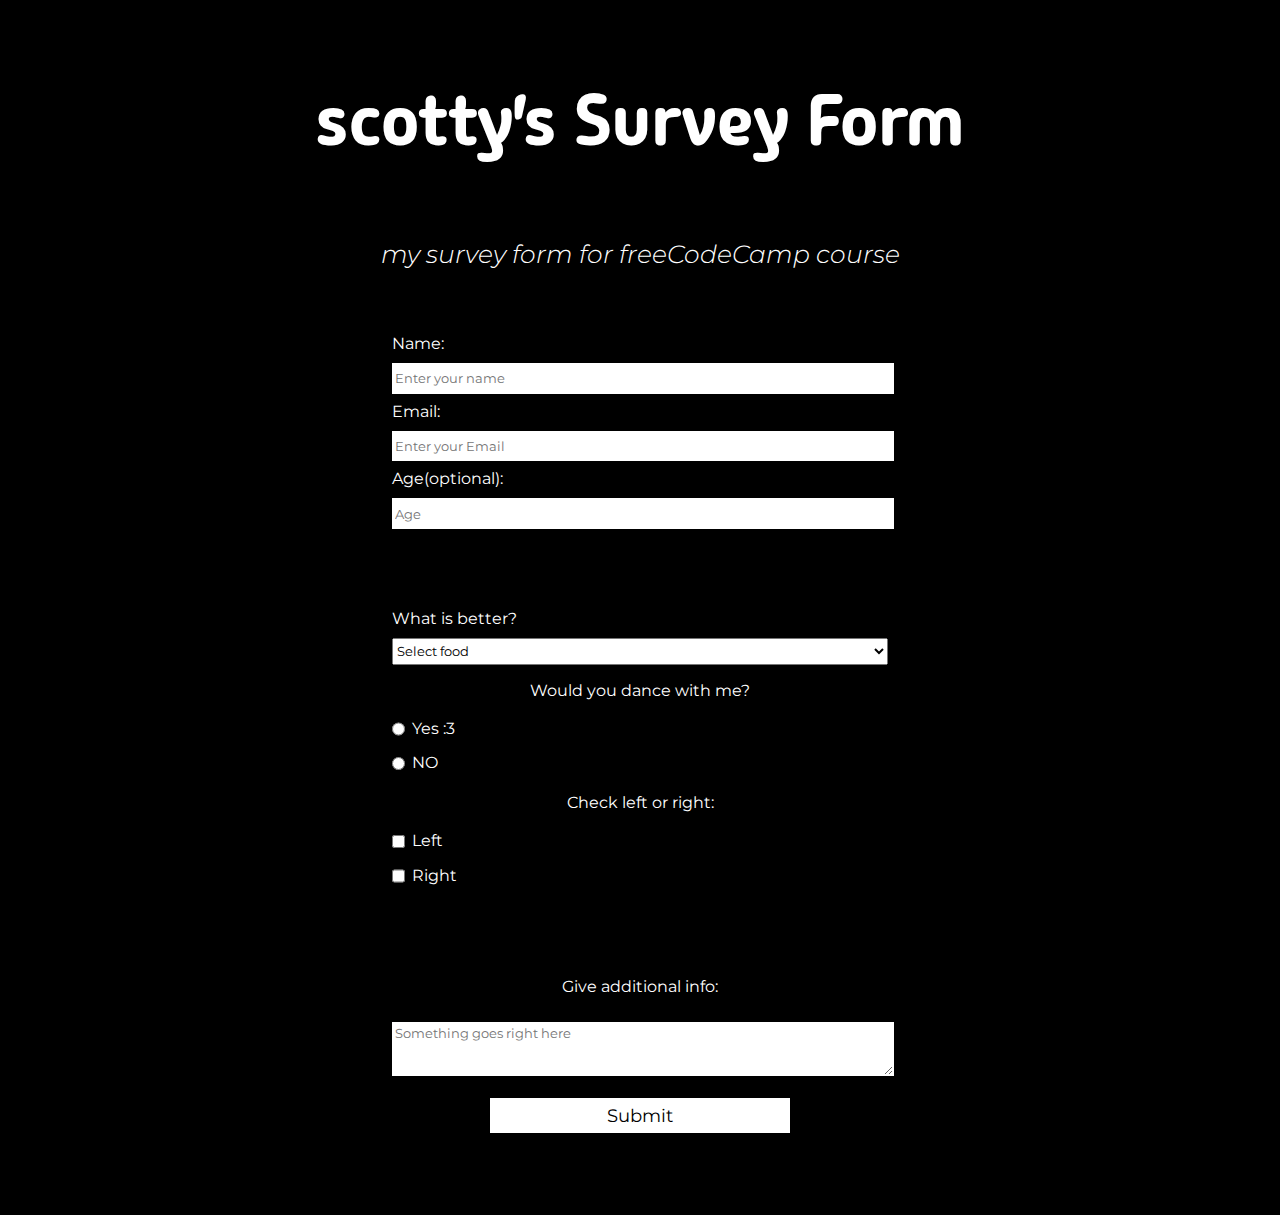
<file: certification_projects/survey_from/index.html>
<!DOCTYPE html>
<html>

<head>
    <title>Survey Form</title>
    <meta charset="utf-8" />
    <link rel="stylesheet" href="styles.css" />
    <link rel="preconnect" href="https://fonts.googleapis.com">
    <link rel="preconnect" href="https://fonts.gstatic.com" crossorigin>
    <link
        href="https://fonts.googleapis.com/css2?family=Madimi+One&family=Montserrat:ital,wght@0,100..900;1,100..900&display=swap"
        rel="stylesheet">
</head>

<body>
    <h1 id="title">scotty's Survey Form</h1>
    <p id="description">my survey form for freeCodeCamp course</p>
    <form id="survey-form" action="https:\\127.0.0.1:80" method="post">
        <fieldset>
            <label for="name" id="name-label">Name: <input required placeholder="Enter your name" id="name"
                    type="text" /></label>
            <label for="email" id="email-label">Email: <input required placeholder="Enter your Email" id="email"
                    type="email" /></label>
            <label for="number" id="number-label">Age<span class="clue">(optional)</span>: <input placeholder="Age"
                    id="number" type="number" min="13" max="120" /></label>
        </fieldset>
        <fieldset>
            <label for="dropdown"> What is better?
                <select id="dropdown">
                    <option value="">Select food</option>
                    <option value="pizza">Pizza</option>
                    <option value="lasagna">Lasagna</option>
                </select>
            </label>
            <p>Would you dance with me?</p>
            <label for="wouldyou"><input name="wouldyou" type="radio" value="yes" class="inline" />Yes :3</label>
            <label for="wouldyou"><input name="wouldyou" type="radio" value="no" class="inline" />NO</label>
            <p id="form-desc">Check left or right:</p>
            <label for="left"><input class="inline" name="dir" value="left" type="checkbox" id="left" />Left</label>
            <label for="right"><input class="inline" name="dir" value="right" type="checkbox" id="right" />Right</label>
        </fieldset>
        <fieldset>
            <p id="form-desc">Give additional info:</p>
            <textarea rows="3" cols="10" placeholder="Something goes right here"></textarea>
            <input id="submit" type="submit" title="submit" />
        </fieldset>
    </form>
</body>

</html>
</file>
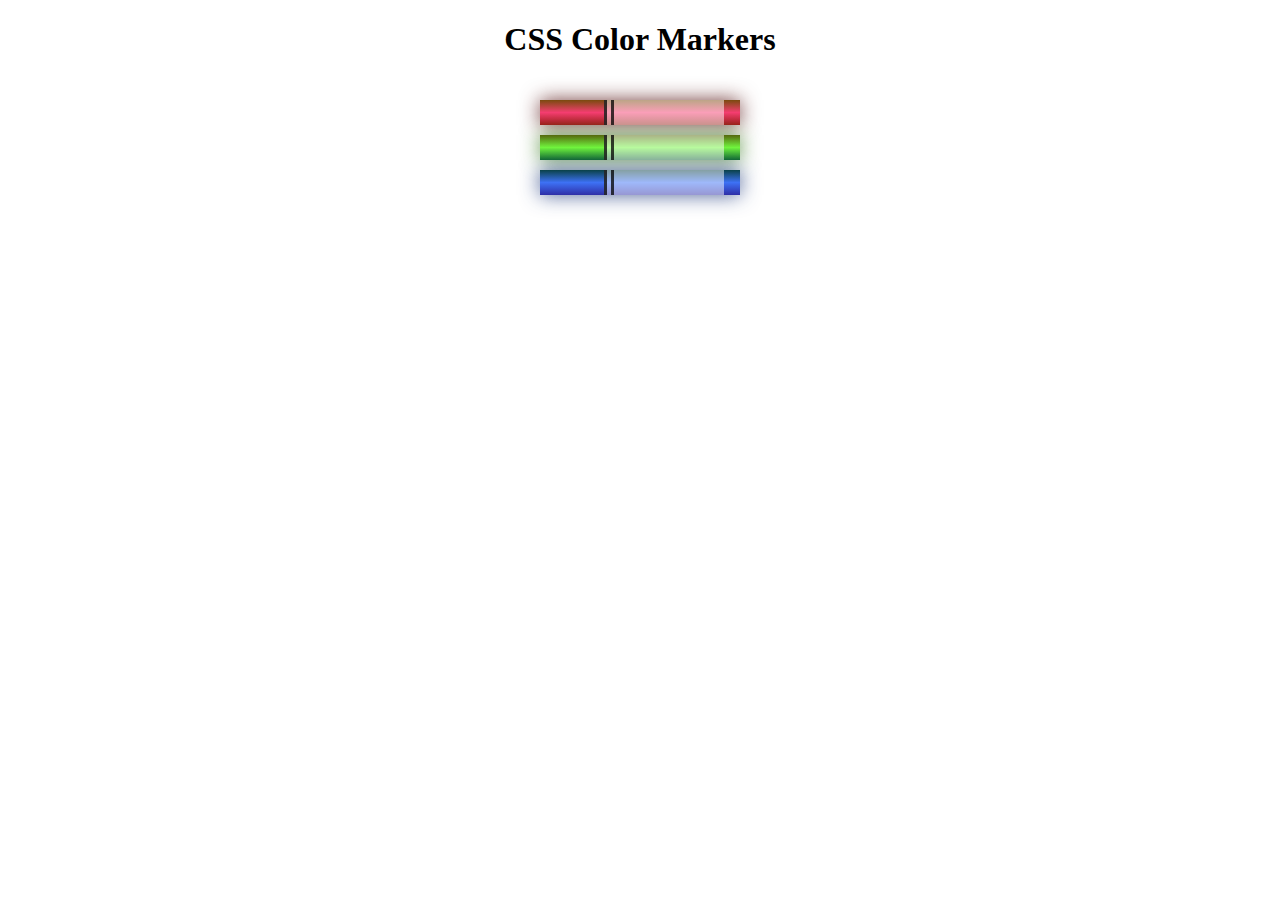
<file: lessons/lesson3/index.html>
<!DOCTYPE html>
<html lang="en">

<head>
    <meta charset="utf-8">
    <meta name="viewport" content="width=device-width, initial-scale=1.0">
    <title>Colored Markers</title>
    <link rel="stylesheet" href="styles.css">
</head>

<body>
    <h1>CSS Color Markers</h1>
    <div class="container">
        <div class="marker red">
            <div class="cap"></div>
            <div class="sleeve"></div>
        </div>
        <div class="marker green">
            <div class="cap"></div>
            <div class="sleeve"></div>
        </div>
        <div class="marker blue">
            <div class="cap"></div>
            <div class="sleeve"></div>
        </div>
    </div>
</body>

</html>
</file>
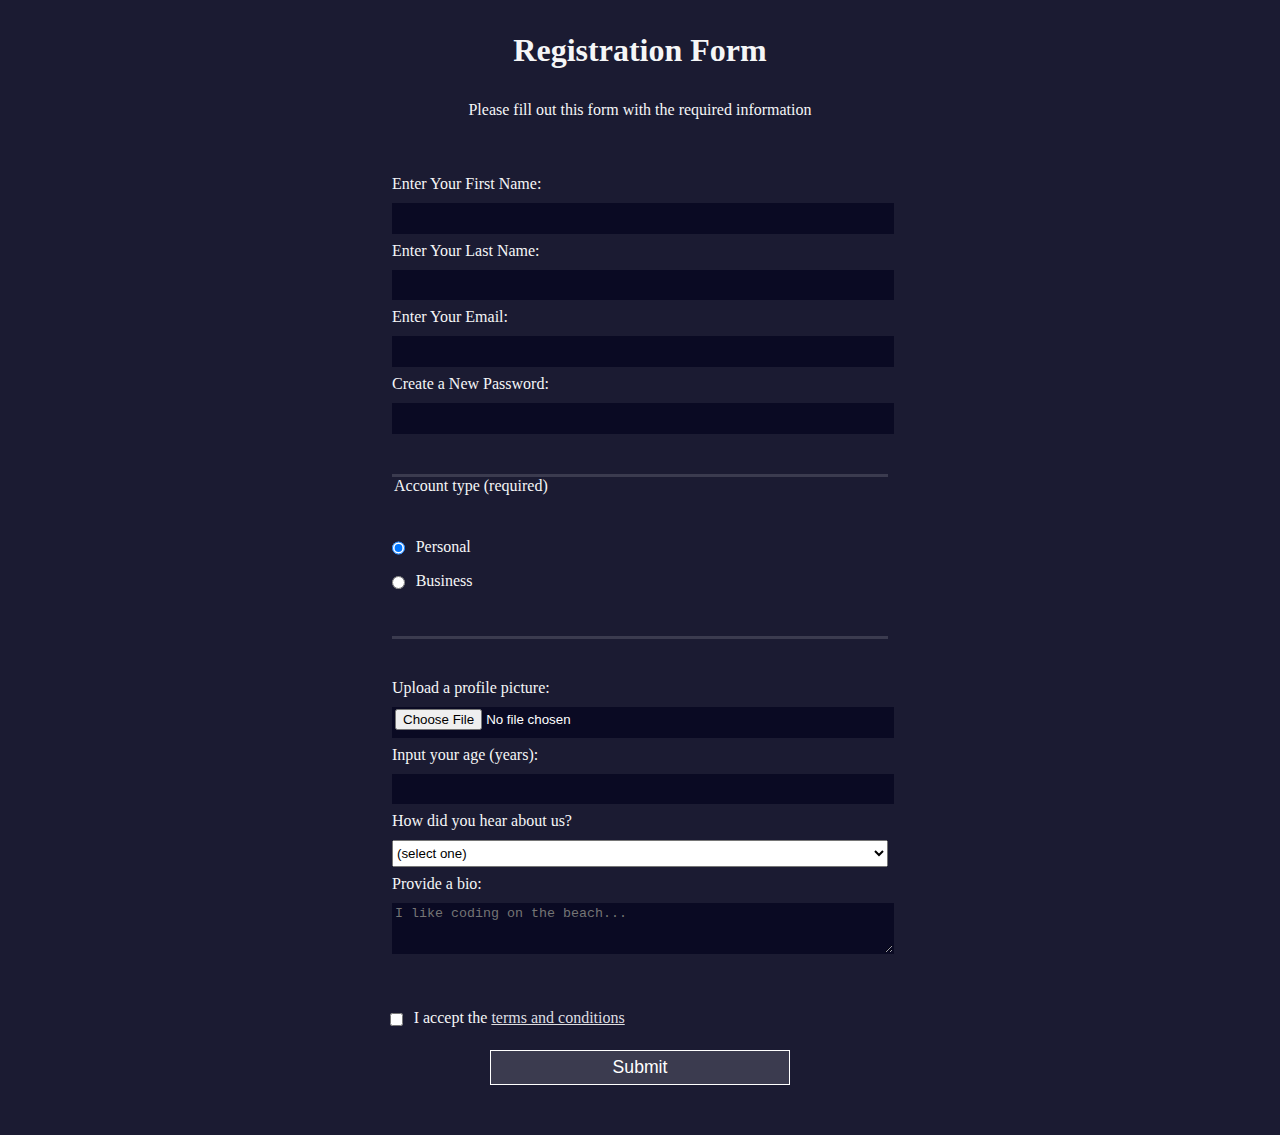
<file: lessons/lesson4/index.html>
<!DOCTYPE html>
<html lang="en">

<head>
    <meta charset="UTF-8">
    <title>Registration Form</title>
    <link rel="stylesheet" href="styles.css" />
</head>

<body>
    <h1>Registration Form</h1>
    <p>Please fill out this form with the required information</p>
    <form method="post" action='https://register-demo.freecodecamp.org'>
        <fieldset>
            <label for="first-name">Enter Your First Name: <input id="first-name" name="first-name" type="text"
                    required /></label>
            <label for="last-name">Enter Your Last Name: <input id="last-name" name="last-name" type="text"
                    required /></label>
            <label for="email">Enter Your Email: <input id="email" name="email" type="email" required /></label>
            <label for="new-password">Create a New Password: <input id="new-password" name="new-password"
                    type="password" pattern="[a-z0-5]{8,}" required /></label>
        </fieldset>
        <fieldset>
            <legend>Account type (required)</legend>
            <label for="personal-account"><input id="personal-account" type="radio" name="account-type" class="inline"
                    checked /> Personal</label>
            <label for="business-account"><input id="business-account" type="radio" name="account-type"
                    class="inline" /> Business</label>
        </fieldset>
        <fieldset>
            <label for="profile-picture">Upload a profile picture: <input id="profile-picture" type="file"
                    name="file" /></label>
            <label for="age">Input your age (years): <input id="age" type="number" name="age" min="13"
                    max="120" /></label>
            <label for="referrer">How did you hear about us?
                <select id="referrer" name="referrer">
                    <option value="">(select one)</option>
                    <option value="1">freeCodeCamp News</option>
                    <option value="2">freeCodeCamp YouTube Channel</option>
                    <option value="3">freeCodeCamp Forum</option>
                    <option value="4">Other</option>
                </select>
            </label>
            <label for="bio">Provide a bio:
                <textarea id="bio" name="bio" rows="3" cols="30" placeholder="I like coding on the beach..."></textarea>
            </label>
        </fieldset>
        <label for="terms-and-conditions">
            <input class="inline" id="terms-and-conditions" type="checkbox" required name="terms-and-conditions" /> I
            accept the <a href="https://www.freecodecamp.org/news/terms-of-service/">terms and conditions</a>
        </label>
        <input type="submit" value="Submit" />
    </form>
</body>

</html>
</file>
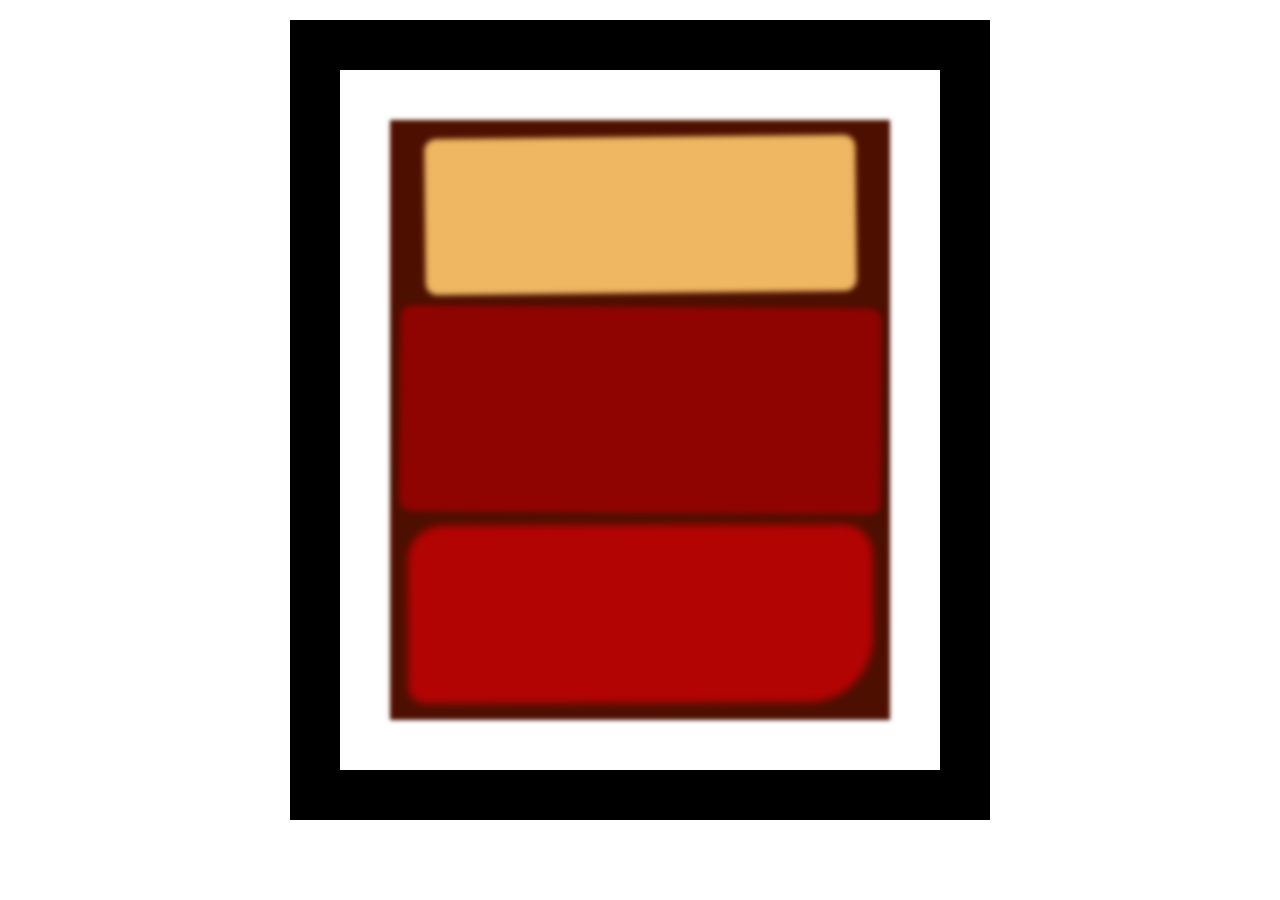
<file: lessons/lesson5/index.html>
<!DOCTYPE html>
<html lang="en">

<head>
    <meta charset="UTF-8">
    <title>Rothko Painting</title>
    <link href="./styles.css" rel="stylesheet">
</head>

<body>
    <div class="frame">
        <div class="canvas">
            <div class="one"></div>
            <div class="two"></div>
            <div class="three"></div>
        </div>
    </div>
</body>

</html>
</file>
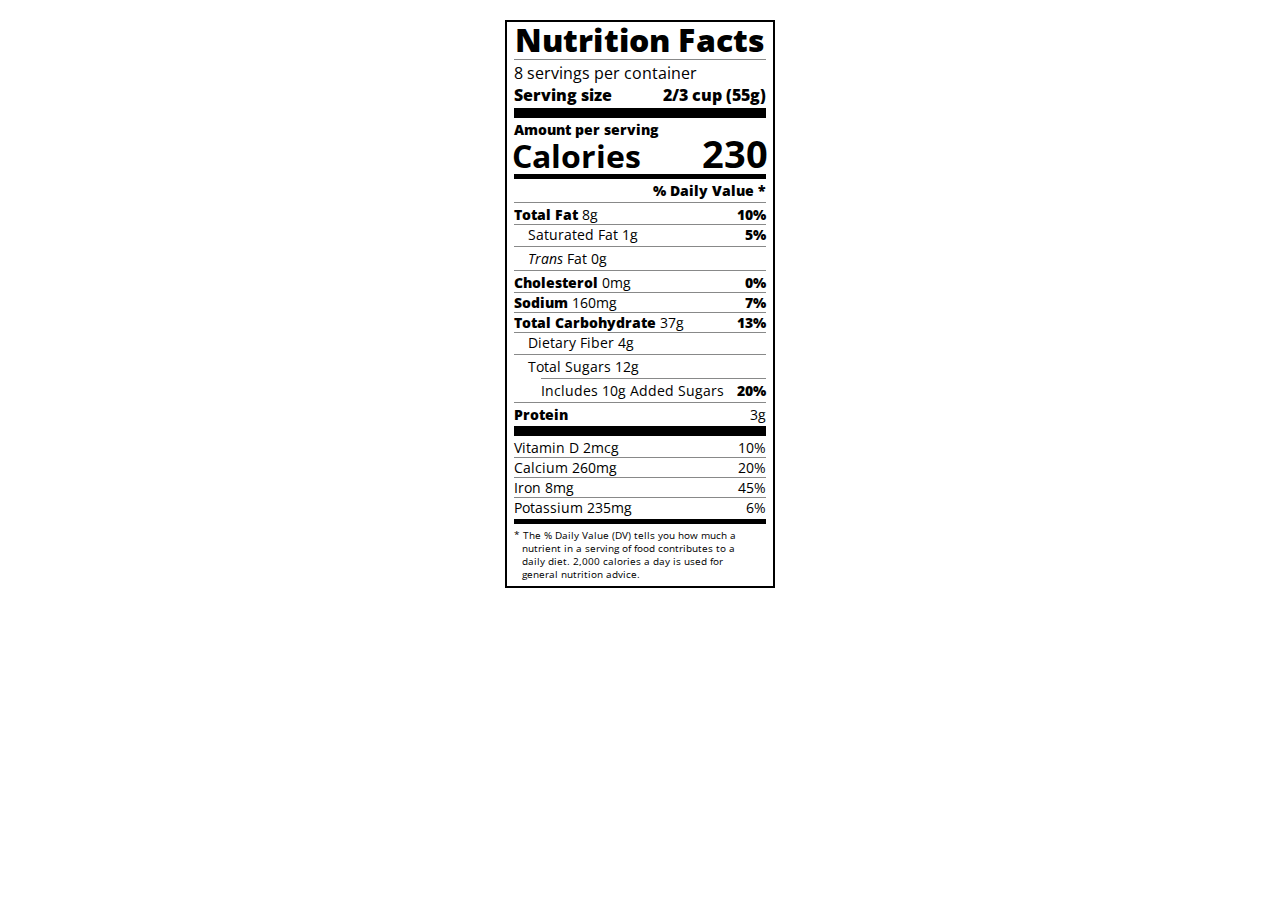
<file: lessons/lesson7/index.html>
<!DOCTYPE html>
<html lang="en">

<head>
    <meta charset="UTF-8">
    <title>Nutrition Label</title>
    <link href="https://fonts.googleapis.com/css?family=Open+Sans:400,700,800" rel="stylesheet">
    <link href="./styles.css" rel="stylesheet">
</head>

<body>
    <div class="label">
        <header>
            <h1 class="bold">Nutrition Facts</h1>
            <div class="divider"></div>
            <p>8 servings per container</p>
            <p class="bold">Serving size <span>2/3 cup (55g)</span></p>
        </header>
        <div class="divider large"></div>
        <div class="calories-info">
            <div class="left-container">
                <h2 class="bold small-text">Amount per serving</h2>
                <p>Calories</p>
            </div>
            <span>230</span>
        </div>
        <div class="divider medium"></div>
        <div class="daily-value small-text">
            <p class="bold right no-divider">% Daily Value *</p>
            <div class="divider"></div>
            <p><span><span class="bold">Total Fat</span> 8g</span> <span class="bold">10%</span></p>
            <p class="indent no-divider">Saturated Fat 1g <span class="bold">5%</span></p>
            <div class="divider"></div>
            <p class="indent no-divider"><span><i>Trans</i> Fat 0g</span></p>
            <div class="divider"></div>
            <p><span><span class="bold">Cholesterol</span> 0mg</span> <span class="bold">0%</span></p>
            <p><span><span class="bold">Sodium</span> 160mg</span> <span class="bold">7%</span></p>
            <p><span><span class="bold">Total Carbohydrate</span> 37g</span> <span class="bold">13%</span></p>
            <p class="indent no-divider">Dietary Fiber 4g</p>
            <div class="divider"></div>
            <p class="indent no-divider">Total Sugars 12g</p>
            <div class="divider double-indent"></div>
            <p class="double-indent no-divider">Includes 10g Added Sugars <span class="bold">20%</span></p>
            <div class="divider"></div>
            <p class="no-divider"><span class="bold">Protein</span> 3g</p>
            <div class="divider large"></div>
            <p>Vitamin D 2mcg <span>10%</span></p>
            <p>Calcium 260mg <span>20%</span></p>
            <p>Iron 8mg <span>45%</span></p>
            <p class="no-divider">Potassium 235mg <span>6%</span></p>
        </div>
        <div class="divider medium"></div>
        <p class="note">* The % Daily Value (DV) tells you how much a nutrient in a serving of food contributes to a
            daily
            diet. 2,000 calories a day is used for general nutrition advice.</p>
    </div>
</body>

</html>
</file>
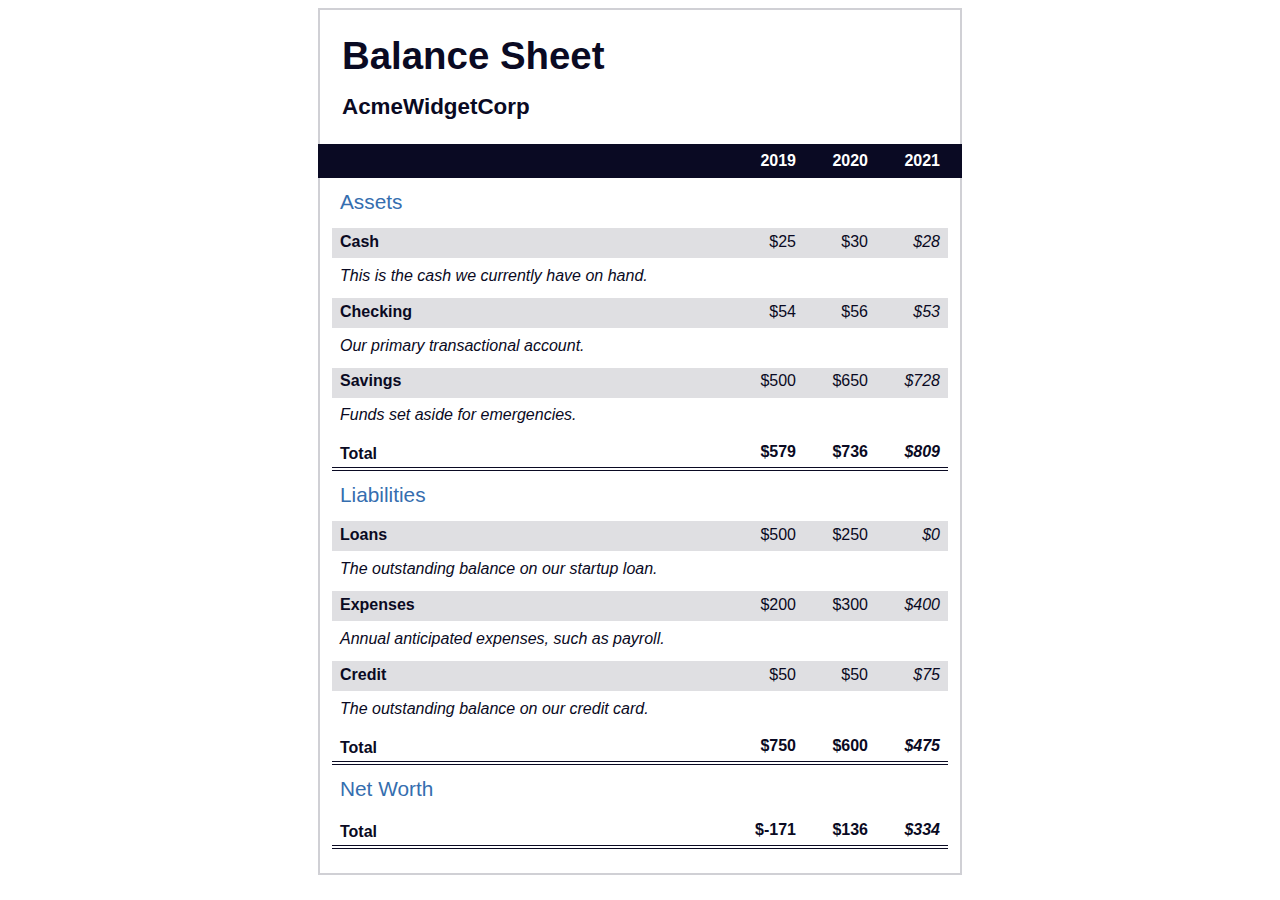
<file: lessons/lesson9/index.html>
<!DOCTYPE html>
<html lang="en">

<head>
    <meta charset="UTF-8">
    <meta name="viewport" content="width=device-width, initial-scale=1.0">
    <title>Balance Sheet</title>
    <link rel="stylesheet" href="./styles.css">
</head>

<body>
    <main>
        <section>
            <h1>
                <span class="flex">
                    <span>AcmeWidgetCorp</span>
                    <span>Balance Sheet</span>
                </span>
            </h1>
            <div id="years" aria-hidden="true">
                <span class="year">2019</span>
                <span class="year">2020</span>
                <span class="year">2021</span>
            </div>
            <div class="table-wrap">
                <table>
                    <caption>Assets</caption>
                    <thead>
                        <tr>
                            <td></td>
                            <th><span class="sr-only year">2019</span></th>
                            <th><span class="sr-only year">2020</span></th>
                            <th class="current"><span class="sr-only year">2021</span></th>
                        </tr>
                    </thead>
                    <tbody>
                        <tr class="data">
                            <th>Cash <span class="description">This is the cash we currently have on hand.</span></th>
                            <td>$25</td>
                            <td>$30</td>
                            <td class="current">$28</td>
                        </tr>
                        <tr class="data">
                            <th>Checking <span class="description">Our primary transactional account.</span></th>
                            <td>$54</td>
                            <td>$56</td>
                            <td class="current">$53</td>
                        </tr>
                        <tr class="data">
                            <th>Savings <span class="description">Funds set aside for emergencies.</span></th>
                            <td>$500</td>
                            <td>$650</td>
                            <td class="current">$728</td>
                        </tr>
                        <tr class="total">
                            <th>Total <span class="sr-only">Assets</span></th>
                            <td>$579</td>
                            <td>$736</td>
                            <td class="current">$809</td>
                        </tr>
                    </tbody>
                </table>
                <table>
                    <caption>Liabilities</caption>
                    <thead>
                        <tr>
                            <td></td>
                            <th><span class="sr-only">2019</span></th>
                            <th><span class="sr-only">2020</span></th>
                            <th><span class="sr-only">2021</span></th>
                        </tr>
                    </thead>
                    <tbody>
                        <tr class="data">
                            <th>Loans <span class="description">The outstanding balance on our startup loan.</span></th>
                            <td>$500</td>
                            <td>$250</td>
                            <td class="current">$0</td>
                        </tr>
                        <tr class="data">
                            <th>Expenses <span class="description">Annual anticipated expenses, such as payroll.</span>
                            </th>
                            <td>$200</td>
                            <td>$300</td>
                            <td class="current">$400</td>
                        </tr>
                        <tr class="data">
                            <th>Credit <span class="description">The outstanding balance on our credit card.</span></th>
                            <td>$50</td>
                            <td>$50</td>
                            <td class="current">$75</td>
                        </tr>
                        <tr class="total">
                            <th>Total <span class="sr-only">Liabilities</span></th>
                            <td>$750</td>
                            <td>$600</td>
                            <td class="current">$475</td>
                        </tr>
                    </tbody>
                </table>
                <table>
                    <caption>Net Worth</caption>
                    <thead>
                        <tr>
                            <td></td>
                            <th><span class="sr-only">2019</span></th>
                            <th><span class="sr-only">2020</span></th>
                            <th><span class="sr-only">2021</span></th>
                        </tr>
                    </thead>
                    <tbody>
                        <tr class="total">
                            <th>Total <span class="sr-only">Net Worth</span></th>
                            <td>$-171</td>
                            <td>$136</td>
                            <td class="current">$334</td>
                        </tr>
                    </tbody>
                </table>
            </div>
        </section>
    </main>
</body>

</html>
</file>
<file: certification_projects/survey_from/styles.css>
body {
  width: 100%;
  height: 100vh;
  margin: 0;
  background-color: black;
  font-size: 16px;
  color: white;
}

h1,
p {
  margin: 1em auto;
  text-align: center;
}

h1 {
  font-family: "Madimi One", sans-serif;
  font-weight: 400;
  font-size: 72px;
  font-style: normal;
}

form {
  width: 60vw;
  max-width: 500px;
  min-width: 300px;
  margin: 0 auto;
  padding-bottom: 2em;
}

fieldset {
  border: none;
  padding: 2rem 0;
}

label {
  display: block;
  margin: 0.5rem 0;
}

#description {
  font-style: italic;
  font-size: 25px;
  font-weight: 300;
}

input,
textarea,
select {
  margin: 10px 0 0 0;
  width: 100%;
  min-height: 2em;
}

input,
textarea {
  background-color: white;
  border: 1px solid white;
  color: black;
}

.inline {
  display: inline;
  width: unset;
  margin: 0 0.5em 0 0;
  vertical-align: middle;
}

input[type="submit"] {
  display: block;
  width: 60%;
  margin: 1em auto;
  height: 2em;
  font-size: 1.1rem;
  border-color: white;
  min-width: 300px;
}

input[type="file"] {
  padding: 1px 2px;
}

label,
input,
textarea,
select,
#form-desc,
p {
  font-family: "Montserrat", sans-serif;
  font-optical-sizing: auto;
  font-weight: 400;
  font-style: normal;
}
</file>
<file: lessons/lesson3/styles.css>
h1 {
    text-align: center;
}

.container {
    background-color: rgb(255, 255, 255);
    padding: 10px 0;
}

.marker {
    width: 200px;
    height: 25px;
    margin: 10px auto;
}

.cap {
    width: 60px;
    height: 25px;
}

.sleeve {
    width: 110px;
    height: 25px;
    background-color: rgba(255, 255, 255, 0.5);
    border-left: 10px double rgba(0, 0, 0, 0.75);
}

.cap,
.sleeve {
    display: inline-block;
}

.red {
    background: linear-gradient(rgb(122, 74, 14), rgb(245, 62, 113), rgb(162, 27, 27));
    box-shadow: 0 0 20px 0 rgba(83, 14, 14, 0.8);
}

.green {
    background: linear-gradient(#55680D, #71F53E, #116C31);
    box-shadow: 0 0 20px 0 #3B7E20CC;
}

.blue {
    background: linear-gradient(hsl(186, 76%, 16%), hsl(223, 90%, 60%), hsl(240, 56%, 42%));
    box-shadow: 0 0 20px 0 hsla(223, 59%, 31%, 0.8);
}
</file>
<file: lessons/lesson4/styles.css>
body {
  width: 100%;
  height: 100vh;
  margin: 0;
  background-color: #1b1b32;
  color: #f5f6f7;
  font-family: Tahoma;
  font-size: 16px;
}

h1,
p {
  margin: 1em auto;
  text-align: center;
}

form {
  width: 60vw;
  max-width: 500px;
  min-width: 300px;
  margin: 0 auto;
  padding-bottom: 2em;
}

fieldset {
  border: none;
  padding: 2rem 0;
  border-bottom: 3px solid #3b3b4f;
}

fieldset:last-of-type {
  border-bottom: none;
}

label {
  display: block;
  margin: 0.5rem 0;
}

input,
textarea,
select {
  margin: 10px 0 0 0;
  width: 100%;
  min-height: 2em;
}

input,
textarea {
  background-color: #0a0a23;
  border: 1px solid #0a0a23;
  color: #ffffff;
}

.inline {
  width: unset;
  margin: 0 0.5em 0 0;
  vertical-align: middle;
}

input[type="submit"] {
  display: block;
  width: 60%;
  margin: 1em auto;
  height: 2em;
  font-size: 1.1rem;
  background-color: #3b3b4f;
  border-color: white;
  min-width: 300px;
}

input[type="file"] {
  padding: 1px 2px;
}

.inline {
  display: inline;
}


a {
  color: #dfdfe2
}
</file>
<file: lessons/lesson5/styles.css>
.canvas {
    width: 500px;
    height: 600px;
    background-color: #4d0f00;
    overflow: hidden;
    filter: blur(2px);
}

.frame {
    border: 50px solid black;
    width: 500px;
    padding: 50px;
    margin: 20px auto;
}

.one {
    width: 425px;
    height: 150px;
    background-color: #efb762;
    margin: 20px auto;
    box-shadow: 0 0 3px 3px #efb762;
    border-radius: 9px;
    transform: rotate(-0.6deg);
}

.two {
    width: 475px;
    height: 200px;
    background-color: #8f0401;
    margin: 0 auto 20px;
    box-shadow: 0 0 3px 3px #8f0401;
    border-radius: 8px 10px;
    transform: rotate(0.4deg);
}

.one,
.two {
    filter: blur(1px);
}

.three {
    width: 91%;
    height: 28%;
    background-color: #b20403;
    margin: auto;
    filter: blur(2px);
    box-shadow: 0 0 5px 5px #b20403;
    border-radius: 30px 25px 60px 12px;
    transform: rotate(-0.2deg);
}
</file>
<file: lessons/lesson7/styles.css>
* {
    box-sizing: border-box;
}

html {
    font-size: 16px;
}

body {
    font-family: 'Open Sans', sans-serif;
}

.label {
    border: 2px solid black;
    width: 270px;
    margin: 20px auto;
    padding: 0 7px;
}

header h1 {
    text-align: center;
    margin: -4px 0;
    letter-spacing: 0.15px
}

p {
    margin: 0;
    display: flex;
    justify-content: space-between;
}

.divider {
    border-bottom: 1px solid #888989;
    margin: 2px 0;
}

.bold {
    font-weight: 800;
}

.large {
    height: 10px;
}

.large,
.medium {
    background-color: black;
    border: 0;
}

.medium {
    height: 5px;
}

.small-text {
    font-size: 0.85rem;
}


.calories-info {
    display: flex;
    justify-content: space-between;
    align-items: flex-end;
}

.calories-info h2 {
    margin: 0;
}

.left-container p {
    margin: -5px -2px;
    font-size: 2em;
    font-weight: 700;
}

.calories-info span {
    margin: -7px -2px;
    font-size: 2.4em;
    font-weight: 700;
}

.right {
    justify-content: flex-end;
}

.indent {
    margin-left: 1em;
}

.double-indent {
    margin-left: 2em;
}

.daily-value p:not(.no-divider) {
    border-bottom: 1px solid #888989;
}

.note {
    font-size: 0.6rem;
    margin: 5px 0;
    padding: 0 8px;
    text-indent: -8px;
}
</file>
<file: lessons/lesson9/styles.css>
span[class~="sr-only"] {
    border: 0 !important;
    clip: rect(1px, 1px, 1px, 1px) !important;
    clip-path: inset(50%) !important;
    height: 1px !important;
    width: 1px !important;
    position: absolute !important;
    overflow: hidden !important;
    white-space: nowrap !important;
    padding: 0 !important;
    margin: -1px !important;
}

html {
    box-sizing: border-box;
}

body {
    font-family: sans-serif;
    color: #0a0a23;
}

h1 {
    max-width: 37.25rem;
    margin: 0 auto;
    padding: 1.5rem 1.25rem;
}

h1 .flex {
    display: flex;
    flex-direction: column-reverse;
    gap: 1rem;
}

h1 .flex span:first-of-type {
    font-size: 0.7em;
}

h1 .flex span:last-of-type {
    font-size: 1.2em;
}

section {
    max-width: 40rem;
    margin: 0 auto;
    border: 2px solid #d0d0d5;
}

#years {
    display: flex;
    justify-content: flex-end;
    position: sticky;
    z-index: 999;
    top: 0;
    background: #0a0a23;
    color: #fff;
    padding: 0.5rem calc(1.25rem + 2px) 0.5rem 0;
    margin: 0 -2px;
}

#years span[class] {
    font-weight: bold;
    width: 4.5rem;
    text-align: right;
}

.table-wrap {
    padding: 0 0.75rem 1.5rem 0.75rem;
}

table {
    border-collapse: collapse;
    border: 0;
    width: 100%;
    position: relative;
    margin-top: 3rem;
}

table caption {
    color: #356eaf;
    font-size: 1.3em;
    font-weight: normal;
    position: absolute;
    top: -2.25rem;
    left: 0.5rem;
}

tbody td {
    width: 100vw;
    min-width: 4rem;
    max-width: 4rem;
}

tbody th {
    width: calc(100% - 12rem);
}

tr[class="total"] {
    border-bottom: 4px double #0a0a23;
    font-weight: bold;
}

tr[class="total"] th {
    text-align: left;
    padding: 0.5rem 0 0.25rem 0.5rem;
}

tr.total td {
    text-align: right;
    padding: 0 0.25rem;
}

tr.total td:nth-of-type(3) {
    padding-right: 0.5rem;
}

tr.total:hover {
    background-color: #99c9ff;
}

td.current {
    font-style: italic;
}

tr.data {
    background-image: linear-gradient(to bottom, #dfdfe2 1.845rem, white 1.845rem);
}

tr.data th {
    text-align: left;
    padding-top: 0.3rem;
    padding-left: 0.5rem;
}

tr.data th .description {
    display: block;
    font-weight: normal;
    font-style: italic;
    padding: 1rem 0 0.75rem;
    margin-right: -13.5rem;
}

tr.data td {
    vertical-align: top;
    padding: 0.3rem 0.25rem 0;
    text-align: right;
}

tr.data td:last-of-type {
    padding-right: 0.5rem;
}
</file>
